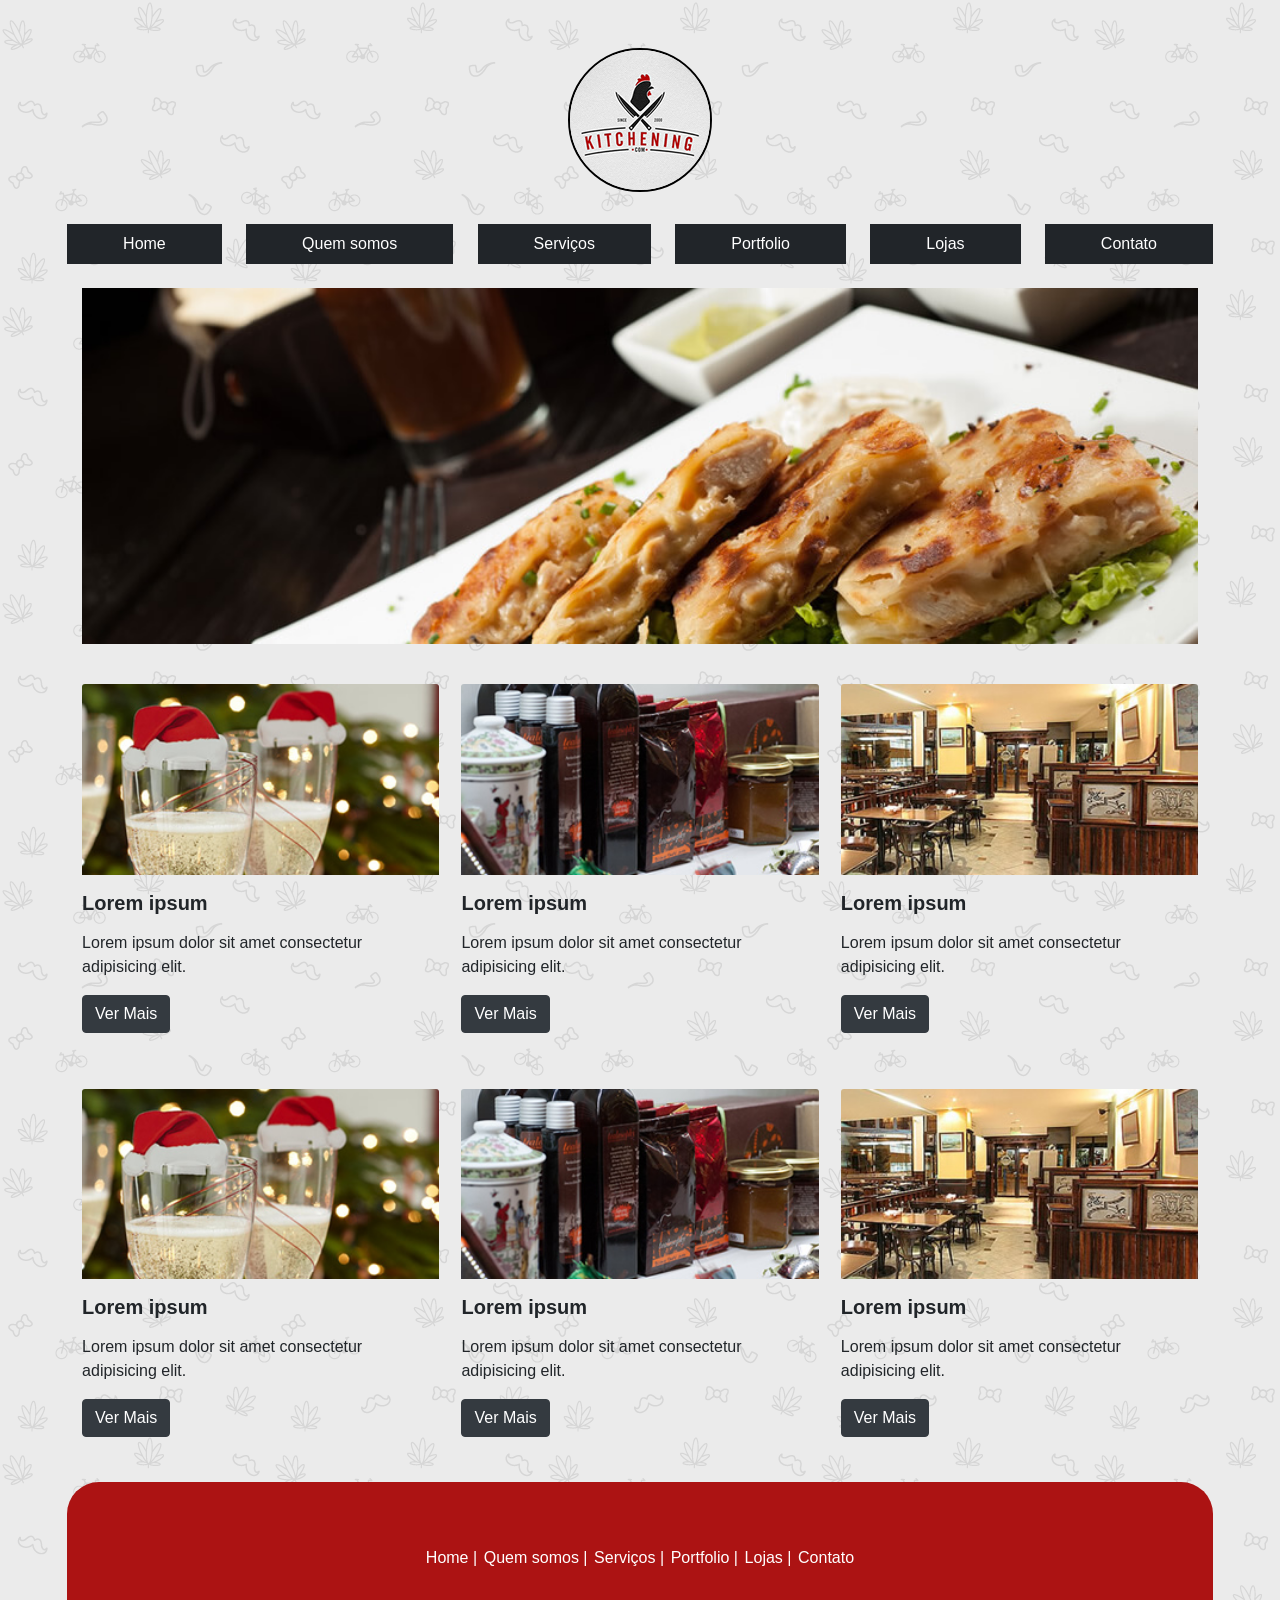
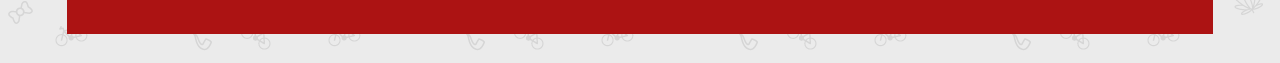
<file: teste2/index.html>
<!DOCTYPE html>
<html>

<head>
    <meta charset="utf-8">
    <meta name="viewport" content="width=device-width, initial-scale=1, shrink-to-fit=no">
    <title>bootstrap</title>
    <link rel="stylesheet" href="https://stackpath.bootstrapcdn.com/bootstrap/4.3.1/css/bootstrap.min.css" integrity="sha384-ggOyR0iXCbMQv3Xipma34MD+dH/1fQ784/j6cY/iJTQUOhcWr7x9JvoRxT2MZw1T"
        crossorigin="anonymous">
    <link rel="stylesheet" type="text/css" href="css/style.css">
</head>

<body>
    <div class="container-fluid">
        <header>
            <div class="row logo">
                <img src="img/logo.jpg" alt="logo">
            </div>

            <label>...</label>

            <nav class="menu nav-bar col-md-11 col-sm-11">
                <ul class="nav">
                    <li class="nav-item">
                        <a href="#">Home</a>
                    </li>
                    <li class="nav-item">
                        <a href="#">Quem somos</a>
                    </li>
                    <li class="nav-item">
                        <a href="#">Serviços</a>
                    </li>
                    <li class="nav-item">
                        <a href="#">Portfolio</a>
                    </li>
                    <li class="nav-item">
                        <a href="#">Lojas</a>
                    </li>
                    <li class="nav-item">
                        <a href="#">Contato</a>
                    </li>
                </ul>
            </nav>
        </header>
        <section>
            <div class="row banner">
                <img src="img/img-banner.jpg" alt="frangos" class="img-fluid col-md-11 mx-auto">
            </div>
            <div class="row col-md-11 col-sm-11 grid-card">
                <div class="card">
                    <img src="img/img-pdto-1.jpg" class="card-img-top" alt="">
                    <div class="card-body">
                        <h5 class="card-title">Lorem ipsum</h5>
                        <p class="card-text">Lorem ipsum dolor sit amet consectetur adipisicing elit. </p>
                        <button type="button" class="btn btn-dark">
                            <a href="#">Ver Mais</a>
                        </button>
                    </div>
                </div>
                <div class="card">
                    <img src="img/img-pdto-2.jpg" class="card-img-top" alt="...">
                    <div class="card-body">
                        <h5 class="card-title">Lorem ipsum</h5>
                        <p class="card-text">Lorem ipsum dolor sit amet consectetur adipisicing elit. </p>
                        <button type="button" class="btn btn-dark">
                            <a href="#">Ver Mais</a>
                        </button>
                    </div>
                </div>
                <div class="card">
                    <img src="img/img-pdto-3.jpg" class="card-img-top" alt="...">
                    <div class="card-body">
                        <h5 class="card-title">Lorem ipsum</h5>
                        <p class="card-text">Lorem ipsum dolor sit amet consectetur adipisicing elit. </p>
                        <button type="button" class="btn btn-dark">
                            <a href="#">Ver Mais</a>
                        </button>
                    </div>
                </div>
            </div>
            <div class="row col-md-11 col-sm-11 grid-card">
                <div class="card">
                    <img src="img/img-pdto-1.jpg" class="card-img-top" alt="...">
                    <div class="card-body">
                        <h5 class="card-title">Lorem ipsum</h5>
                        <p class="card-text">Lorem ipsum dolor sit amet consectetur adipisicing elit. </p>
                        <button type="button" class="btn btn-dark">
                            <a href="#">Ver Mais</a>
                        </button>
                    </div>
                </div>
                <div class="card">
                    <img src="img/img-pdto-2.jpg" class="card-img-top" alt="...">
                    <div class="card-body">
                        <h5 class="card-title">Lorem ipsum</h5>
                        <p class="card-text">Lorem ipsum dolor sit amet consectetur adipisicing elit. </p>
                        <button type="button" class="btn btn-dark">
                            <a href="#">Ver Mais</a>
                        </button>
                    </div>
                </div>
                <div class="card">
                    <img src="img/img-pdto-3.jpg" class="card-img-top" alt="...">
                    <div class="card-body">
                        <h5 class="card-title">Lorem ipsum</h5>
                        <p class="card-text">Lorem ipsum dolor sit amet consectetur adipisicing elit. </p>
                        <button type="button" class="btn btn-dark">
                            <a href="#">Ver Mais</a>
                        </button>
                    </div>
                </div>
            </div>
        </section>
        <footer class="col-md-11 col-sm-11">
            <nav class="col-md-5 col-sm-5">
                <ul class="nav">
                    <li class="nav-item">
                        <a href="#">Home</a> |
                    </li>
                    <li class="nav-item">
                        <a href="#">Quem somos</a> |
                    </li>
                    <li class="nav-item">
                        <a href="#">Serviços</a> |
                    </li>
                    <li class="nav-item">
                        <a href="#">Portfolio</a> |
                    </li>
                    <li class="nav-item">
                        <a href="#">Lojas</a> |
                    </li>
                    <li class="nav-item">
                        <a href="#">Contato</a>
                    </li>
                </ul>
            </nav>
        </footer>
    </div>
</body>

</html>
</file>
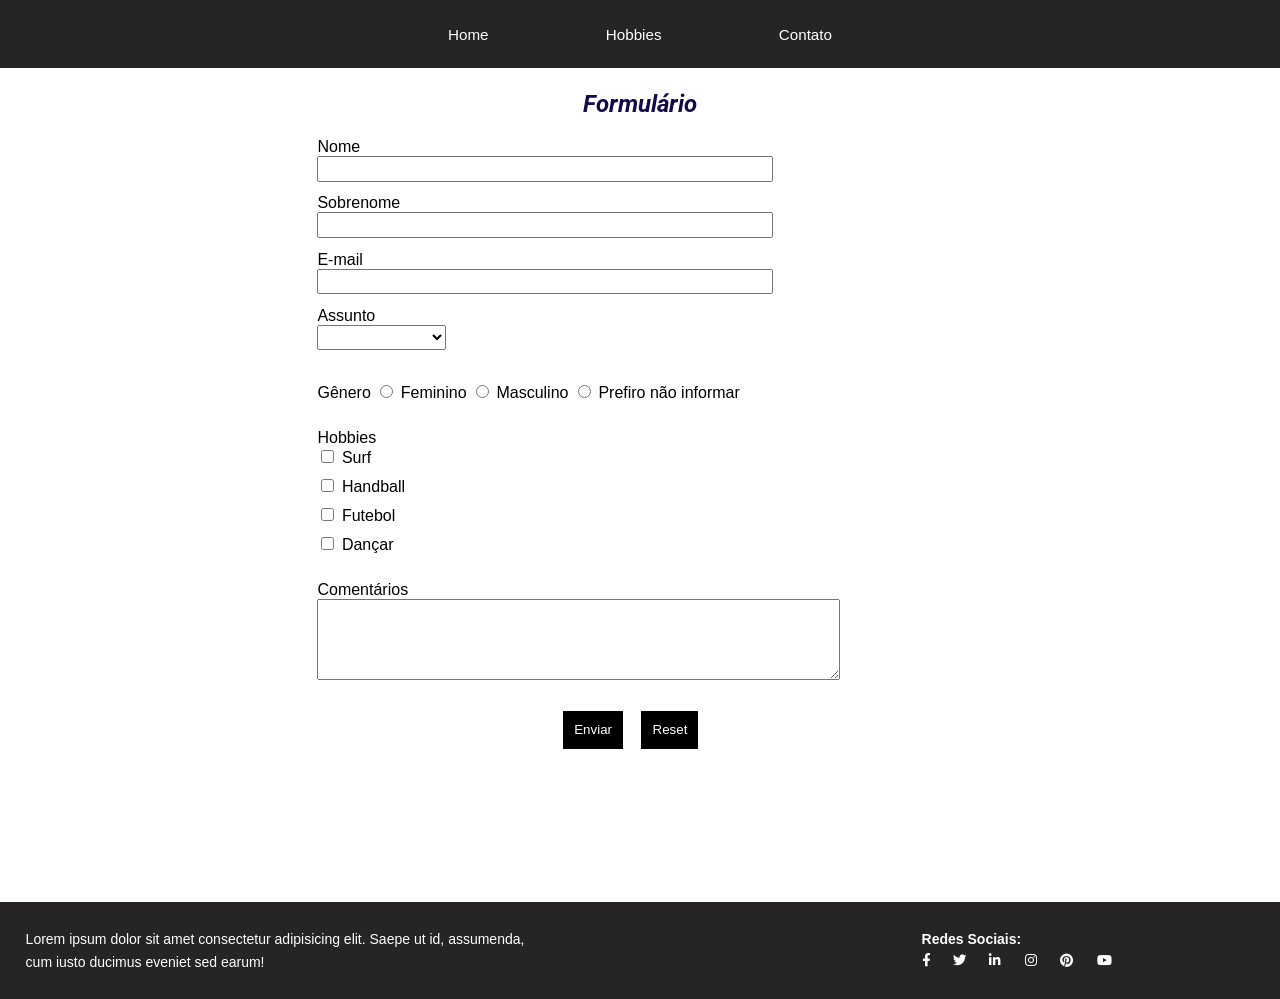
<file: loreny-generation/contato.html>
<!DOCTYPE html>
<html lang="pt-BR">

<head>
    <title>Contato</title>
    <meta charset="UTF-8">
    <link rel="icon" href="img/livro-icon-png-3.png">
    <link rel="stylesheet" type="text/css" href="css/style.css">
    <link rel="stylesheet" type="text/css" href="css/style2.css">
    <link rel="stylesheet" href="https://use.fontawesome.com/releases/v5.8.1/css/all.css"
        integrity="sha384-50oBUHEmvpQ+1lW4y57PTFmhCaXp0ML5d60M1M7uH2+nqUivzIebhndOJK28anvf" crossorigin="anonymous">

<body>
    <header>
        <nav>
            <a href="index.html">Home</a>
            <a href="hobbies.html">Hobbies</a>
            <a href="contato.html">Contato</a>
        </nav>
    </header>
    <section>
        <h1>Formulário</h1>
        <form method="POST">
            <div class="contact_data">
                <label for="name">Nome</label>
                <input type="text" name="name" required>
                <label for="last_name">Sobrenome</label>
                <input type="text" name="last_name" required>
                <label for="email">E-mail</label>
                <input type="email" name="email" required>
                <label for="subject">Assunto</label>
                <select name="subject" required>
                    <option value="" selected></option>
                    <option value="info">Informação</option>
                    <option value="duv">Dúvida</option>
                    <option value="parc">Parceria</option>
                </select>
            </div>

            <div class="genero">
                <label>Gênero</label>
                <input type="radio" name="gender" value="Feminino">
                <label for="gender">Feminino</label>
                <input type="radio" name="gender" value="Masculino">
                <label for="gender">Masculino</label>
                <input type="radio" name="gender" value="Prefiro não informar">
                <label for="gender">Prefiro não informar</label>
            </div>
            <div class="hobby">
                <label>Hobbies</label>
                <div>
                    <input type="checkbox" name="surf" value="surf">
                    <label name="surf">Surf</label>
                </div>
                <div>
                    <input type="checkbox" name="handball" value="handball">
                    <label name="handball">Handball</label>
                </div>
                <div>
                    <input type="checkbox" name="soccer" value="soccer">
                    <label name="soccer">Futebol</label>
                </div>
                <div>
                    <input type="checkbox" name="dance" value="dance">
                    <label name="dance">Dançar</label>
                </div>
            </div>
            <div class="comment">
                <label for="comment">Comentários</label>
                <textarea name="comment" rows="5" cols="60" required></textarea>
            </div>
            <div class="btns">
                <button type="submit">Enviar</button>
                <button type="reset">Reset</button>
            </div>
        </form>
    </section>
    <footer>
        <p>Lorem ipsum dolor sit amet consectetur adipisicing elit. Saepe ut id, assumenda, cum iusto ducimus eveniet sed earum!</p>
        <div class="icones">
            <p>
                <strong>Redes Sociais:</strong>
            </p>
            <a href="https://www.facebook.com/" target="blank">
                <button type="button" class="btn btn-fb text-muted">
                    <i class="fab fa-facebook-f pr-1"></i>
                </button>
            </a>
            <a href="https://www.twitter.com/" target="blank">
                <button type="button" class="btn btn-tw text-muted">
                    <i class="fab fa-twitter pr-1"></i>
                </button>
            </a>
            <a href="https://www.linkedin.com/" target="blank">
                <button type="button" class="btn btn-li text-muted">
                    <i class="fab fa-linkedin-in pr-1"></i>
                </button>
            </a>
            <a href="https://www.instagram.com/" target="blank">
                <button type="button" class="btn btn-ins text-muted">
                    <i class="fab fa-instagram pr-1"></i>
                </button>
            </a>
            <a href="https://www.pinterest.com/" target="blank">
                <button type="button" class="btn btn-pin text-muted">
                    <i class="fab fa-pinterest pr-1"></i>
                </button>
            </a>
            <a href="https://www.youtube.com/" target="blank">
                <button type="button" class="btn btn-yt text-muted">
                    <i class="fab fa-youtube pr-1"></i>
                </button>
            </a>
        </div>
    </footer>
</body>

</html>
</file>
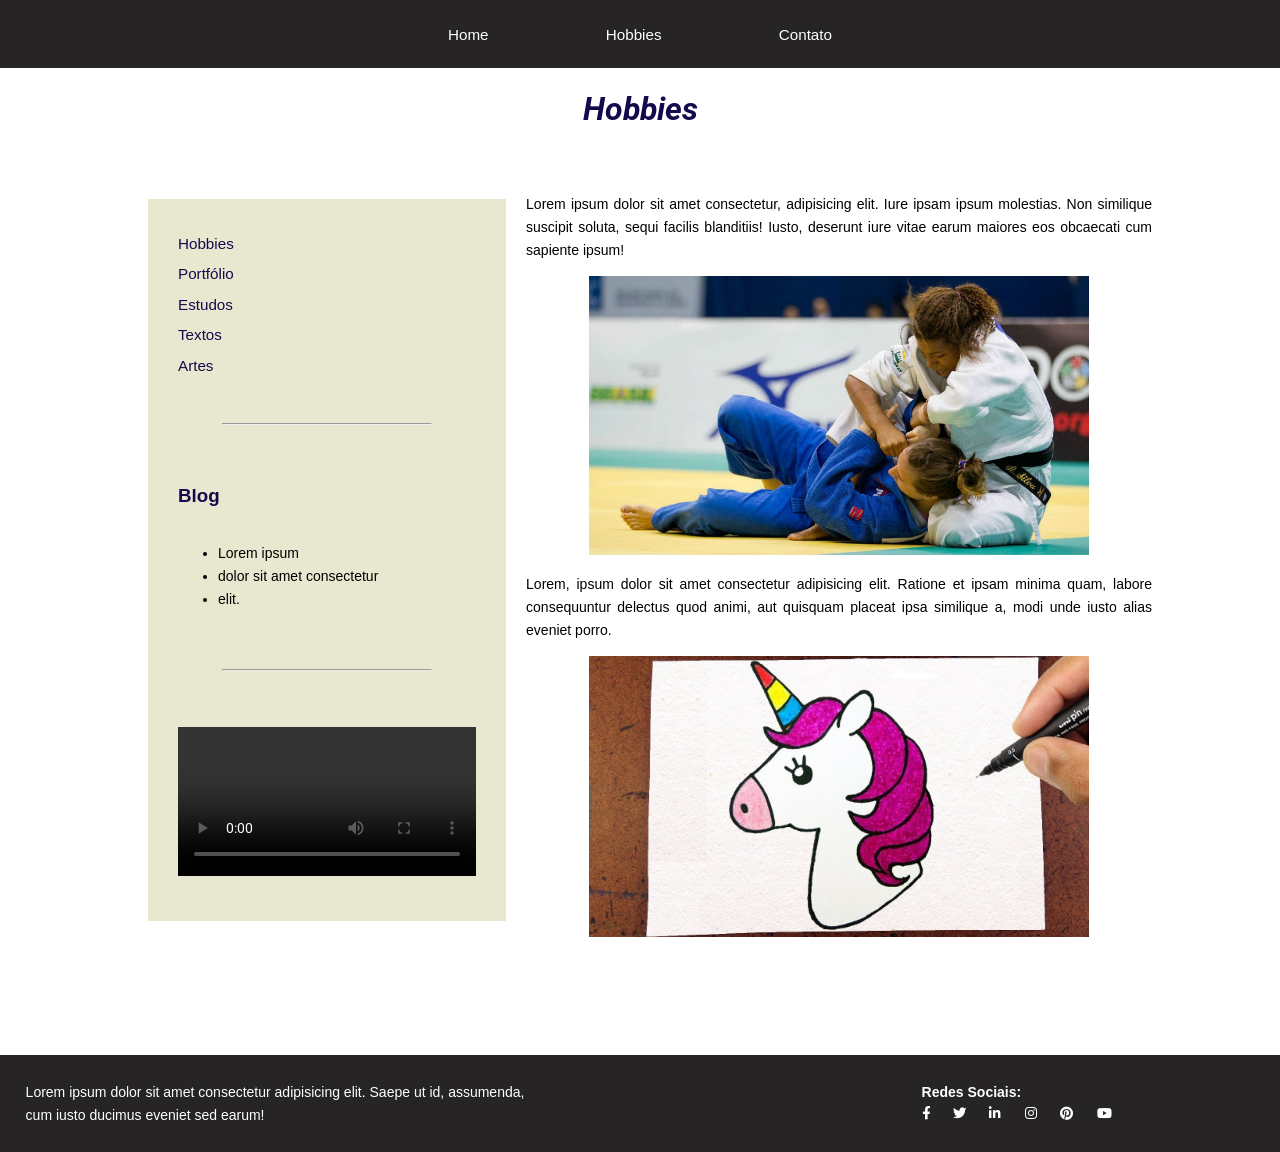
<file: loreny-generation/hobbies.html>
<!DOCTYPE html>
<html lang="pt-BR">

<head>
    <meta charset="utf-8" />
    <title>CV - Loreny Ielpo</title>
    <link rel="icon" href="img/livro-icon-png-3.png">
    <link rel="stylesheet" type="text/css" href="css/style.css">
    <link rel="stylesheet" type="text/css" href="css/style2.css">
    <link rel="stylesheet" href="https://use.fontawesome.com/releases/v5.8.1/css/all.css"
        integrity="sha384-50oBUHEmvpQ+1lW4y57PTFmhCaXp0ML5d60M1M7uH2+nqUivzIebhndOJK28anvf" crossorigin="anonymous">
</head>

<body>
    <header>
        <nav>
            <a href="index.html">Home</a>
            <a href="hobbies.html">Hobbies</a>
            <a href="contato.html">Contato</a>
        </nav>
    </header>
    <div class="container">
        <h1>Hobbies</h1>
    </div>
    <section class="content">
        <aside>
            <a href="#">Hobbies</a>
            <a href="#">Portfólio</a>
            <a href="#">Estudos</a>
            <a href="#">Textos</a>
            <a href="#">Artes</a>
            <hr>
            <h3>Blog</h3>
            <ul>
            <li>Lorem ipsum</li>
            <li>dolor sit amet consectetur</li>
            <li>elit.</li>
        </ul>
        <hr>
        <video width="100%" controls >
            <source src="video/Brasil Eco Fashion Week   1º edição 2017.mp4" type="video/mp4">
        </video>
        </aside>
        <article>
            <p>Lorem ipsum dolor sit amet consectetur, adipisicing elit. Iure ipsam ipsum molestias. Non similique suscipit
                soluta, sequi facilis blanditiis! Iusto, deserunt iure vitae earum maiores eos obcaecati cum sapiente ipsum!</p>
            <img src="img/judo-rafaela-silva2.jpg" alt="atletas lutando judo">
            <p>Lorem, ipsum dolor sit amet consectetur adipisicing elit. Ratione et ipsam minima quam, labore consequuntur delectus
                quod animi, aut quisquam placeat ipsa similique a, modi unde iusto alias eveniet porro.</p>
            <img src="img/maxresdefault.jpg" alt="desenho de unicornio">
        </article>
    </section>
    <footer>
        <p>Lorem ipsum dolor sit amet consectetur adipisicing elit. Saepe ut id, assumenda, cum iusto ducimus eveniet sed earum!</p>
        <div class="icones">
                <p>
                    <strong>Redes Sociais:</strong>
                </p>
                <a href="https://www.facebook.com/" target="blank">
                    <button type="button" class="btn btn-fb text-muted">
                        <i class="fab fa-facebook-f pr-1"></i>
                    </button>
                </a>
                <a href="https://www.twitter.com/" target="blank">
                    <button type="button" class="btn btn-tw text-muted">
                        <i class="fab fa-twitter pr-1"></i>
                    </button>
                </a>
                <a href="https://www.linkedin.com/" target="blank">
                    <button type="button" class="btn btn-li text-muted">
                        <i class="fab fa-linkedin-in pr-1"></i>
                    </button>
                </a>
                <a href="https://www.instagram.com/" target="blank">
                    <button type="button" class="btn btn-ins text-muted">
                        <i class="fab fa-instagram pr-1"></i>
                    </button>
                </a>
                <a href="https://www.pinterest.com/" target="blank">
                    <button type="button" class="btn btn-pin text-muted">
                        <i class="fab fa-pinterest pr-1"></i>
                    </button>
                </a>
                <a href="https://www.youtube.com/" target="blank">
                    <button type="button" class="btn btn-yt text-muted">
                        <i class="fab fa-youtube pr-1"></i>
                    </button>
                </a>
            </div>
    </footer>
</body>

</html>
</file>
<file: teste2/css/style.css>
body{
    background-image: url("../img/bg-body.png");
}

header{
    margin: 3rem auto 1.5rem;
}

label{
    display: none;
}

.logo{
    margin: 2rem auto;
}

.logo img{
    border-radius: 50%;
    border: 2px solid #000000;
    margin: 0rem auto;
}

.menu{
    margin: 0.5rem auto;
    padding: 0rem;
}

.menu ul li{
    padding: 0.5rem 3.5rem;
    background-color: #212529;
    color: #ffffff;
}

ul{
    display: flex;
    justify-content: space-between;
}

a, li{
    color: #ffffff;
    text-decoration: none;
}

nav{
    margin: 1.8rem auto;
}

.banner{
    margin: 1.5rem auto;
    width: 100%;
}

.grid-card{
    display: flex;
    justify-content: space-between;
    margin: 1.5rem auto;
}

.card{
    width: 32%;
    margin: 1rem 0rem;
    border: none;
    background-color: #ffffff00;
}

.card-body{
    padding: 0rem;
}

.card-text, .card-title{
    margin: 1rem 0rem;
}

.card-title{
    font-weight: 700;
}

footer{
    border-top-left-radius: 2rem;
    border-top-right-radius: 2rem;
    background-color: rgb(172, 19, 19);
    margin: 0.75rem auto 0rem;
}

footer ul{
    display: flex;
    justify-content: space-around;
    padding: 4rem 0rem;
}

@media (max-width: 676px) {
    label{
        display: inline-block;
        margin: 0%;
    }

    header nav{
        display: none;
    }

    label:focus .menu{
        display: block;
    }

    .menu ul{
        flex-direction: column;
        justify-content: center;
        position: absolute;
        z-index: 2;
        width: 80%;
        margin: 0% auto;
    }

    .menu ul li{
        width: 100%;
        background-color: #212529ce;
        color: #ffffff;
    }
 }
</file>
<file: loreny-generation/css/style.css>
@import url('https://fonts.googleapis.com/css?family=Roboto');

body{
    font-family: Arial, Helvetica, sans-serif;
    margin: 0%;
}

header{
    background-color: rgba(27, 25, 25, 0.95);
    width: 100%;
    padding: 2% 0%;
    margin: 0%;
    position: fixed;
    top: 0;
}

nav{
    width: 30%;
    padding: 0%;
    margin: 0% auto;
    display: flex;
    justify-content: space-between;
}

a{
    color: #ffffff;
    text-decoration: none;
    font-size: 0.95rem;
    padding: 0%;
    margin: 0%;
}

a:hover{
    color: #15094d;
}

section{
    width: 80%;
    margin: 7% auto;
}

.image{
    margin: 5% auto;
    width: 20%
}

.image img{
    width: 100%;
    border-radius: 50%;
}

.dados{
    background-color: #E7E8CF;
    padding: 3% 5%;
    margin: 2% auto;
}
 
h1, h2{
   font-family: 'Roboto', sans-serif; 
}

h1{
    text-align: center;
    font-style: italic;
    color: #15094d;
}

h2{
    font-weight: 400;
    color: #311b92;
    text-decoration-line: underline;
}

h2:hover{
    text-decoration: none;
    color: #15094d;
    font-weight: 600;
}

p, li{
    text-align: justify;
    font-size: 14px;
    line-height: 23px;
}

form{
    margin: 2% auto;
    width: 90%;
}

label{
    width: 20%;
}

label:hover{
    font-size: 1.2rem;
    color: #15094d;
}

.contact_data, .comment{
    display: flex;
    flex-direction: column;
    width: 70%;
    margin: 0% auto;
}

.genero, .hobby{
    width: 70%;
    margin: 2% auto;
}

input, textarea, select{
    margin-bottom: 2%; 
}

input[type="text"], input[type="email"]{
    width: 70%;
    padding: 0.5% 0%;
}

select{
    width: 20%;
    padding: 0.5% 0%;
}

textarea{
    width: 80%;
}

.btns{
    width: 40%;
    margin: 2% auto;
    display: flex;
    justify-content: center;
}

button{
    border: none;
    color: #ffffff;
    background-color: #000000;
    padding: 3%;
    margin-right: 5%;
}

hr{
    margin: auto;
    width: 70%;
    color: #15094d;
}
</file>
<file: loreny-generation/css/style2.css>
.container{
    margin-top: 7%;
}

.content{
    display: flex;
    flex-direction: row;
    margin-top: 5%;
    padding: 30px;
    margin: 20px auto;
    text-align: center;
}

.content img{
    width: 80%;
}

footer{
    background-color: rgba(27, 25, 25, 0.95);
    width: 100%;
    padding: 2%;
    margin: 5% 0% 0%;
    position: absolute;
    display: flex;
    flex-direction: row;
    justify-content: space-between;
}

footer p{
    width: 40%;
    text-align: left;
    color: #ffffff;
    margin: 0%;
}

footer button{
    padding: 0%;
    background-color: rgba(27, 25, 25, 0);
}

.icones{
    width: 30%;
}

aside{
    width: 300px;
    display: flex;
    flex-direction: column;
    justify-content: center;
    background-color: #E7E8CF;
    padding: 30px;
    margin: 20px;
}

aside a{
    color: #15094d;
    line-height: 2em;
    width: 40%;
    text-align: left;
}

aside h3{
    color: #15094d;
    text-align: left;
}

video{
    margin: 5% auto;
}

article{
    width: 630px;
}
</file>
